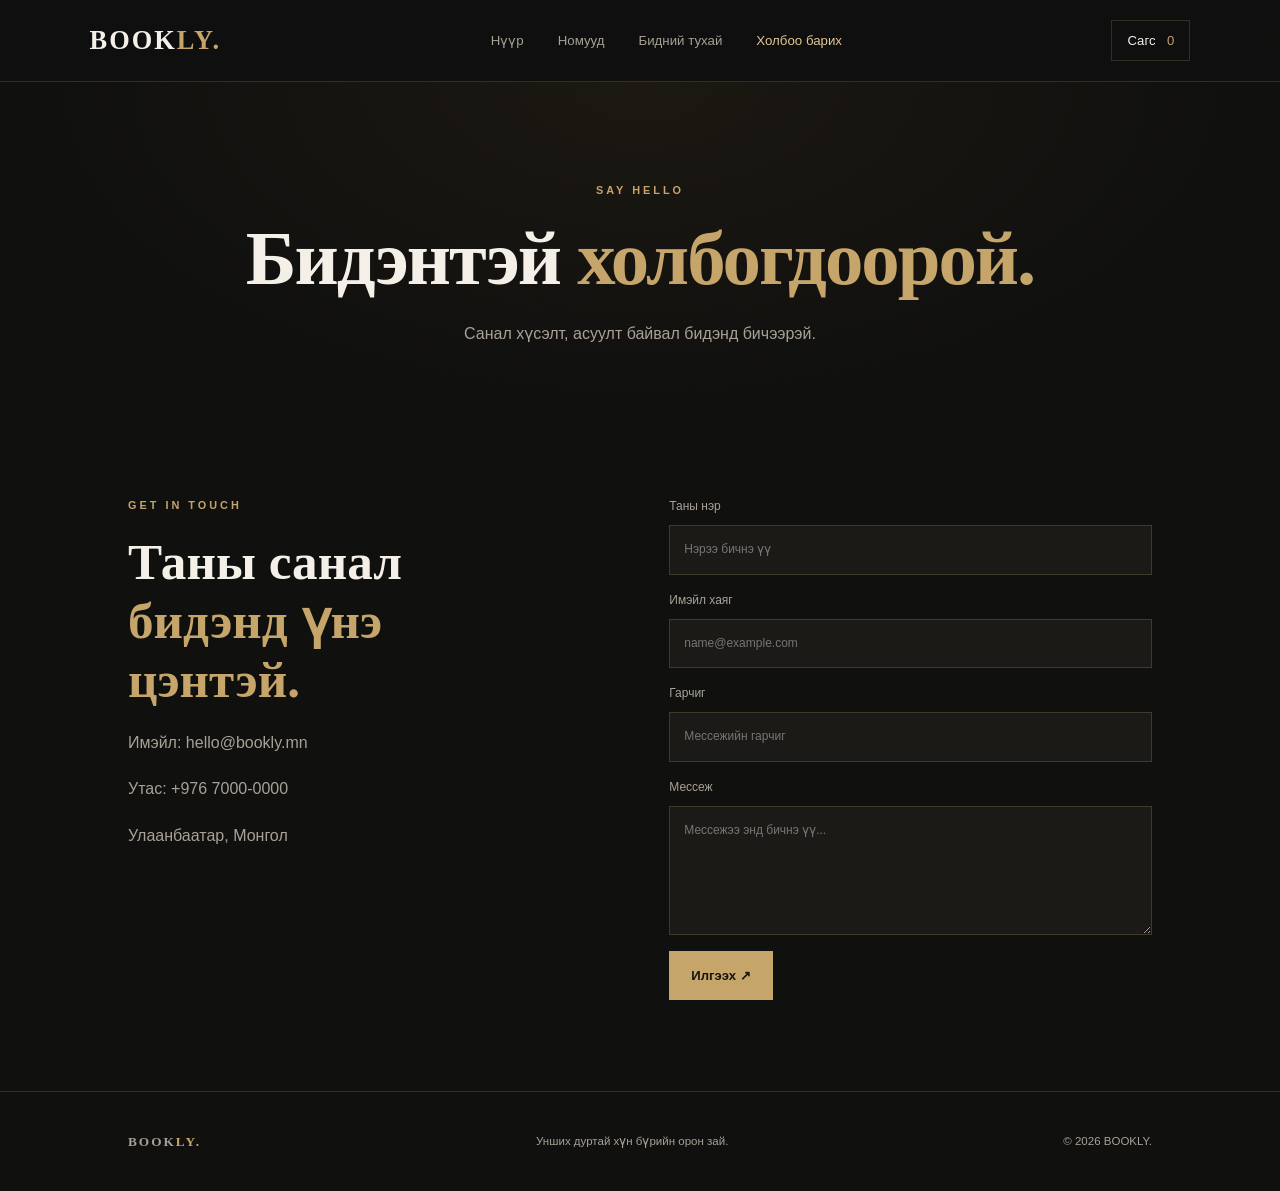
<file: contact.html>
<!DOCTYPE html>
<html lang="mn">
<head>
    <meta charset="UTF-8">
    <meta name="viewport" content="width=device-width, initial-scale=1.0">
    <title>Холбоо барих | BOOKLY</title>
    <link rel="stylesheet" href="css/style.css">
</head>
<body>

<header class="site-header">
    <a class="logo" href="index.html">BOOK<span>LY.</span></a>
    <button class="menu-toggle">☰</button>

    <nav class="main-nav">
        <a href="index.html">Нүүр</a>
        <a href="books.html">Номууд</a>
        <a href="about.html">Бидний тухай</a>
        <a class="active" href="contact.html">Холбоо барих</a>
    </nav>

    <a class="cart-link" href="books.html#cart">
        Сагс <span id="cart-count">0</span>
    </a>
</header>

<main class="page-main">

    <section class="page-hero">
        <p class="eyebrow">SAY HELLO</p>
        <h1>Бидэнтэй <em>холбогдоорой.</em></h1>
        <p>Санал хүсэлт, асуулт байвал бидэнд бичээрэй.</p>
    </section>

    <section class="contact-layout section-wrap">

        <div class="contact-info">
            <p class="eyebrow">GET IN TOUCH</p>

            <h2>
                Таны санал<br>
                <em>бидэнд үнэ цэнтэй.</em>
            </h2>

            <p>Имэйл: hello@bookly.mn</p>
            <p>Утас: +976 7000-0000</p>
            <p>Улаанбаатар, Монгол</p>
        </div>

        <form id="contact-form" class="contact-form">

            <label>
                Таны нэр
                <input name="name" required placeholder="Нэрээ бичнэ үү">
            </label>

            <label>
                Имэйл хаяг
                <input type="email" name="email" required placeholder="name@example.com">
            </label>

            <label>
                Гарчиг
                <input name="subject" required placeholder="Мессежийн гарчиг">
            </label>

            <label>
                Мессеж
                <textarea name="message" rows="5" required
                    placeholder="Мессежээ энд бичнэ үү..."></textarea>
            </label>

            <button class="btn btn-gold" type="submit">
                Илгээх ↗
            </button>

            <p id="contact-status" class="form-status"></p>

        </form>

    </section>

</main>

<footer class="footer">
    <a class="logo" href="index.html">BOOK<span>LY.</span></a>
    <p>Унших дуртай хүн бүрийн орон зай.</p>
    <small>© 2026 BOOKLY.</small>
</footer>

<script src="js/script.js"></script>
</body>
</html>
</file>
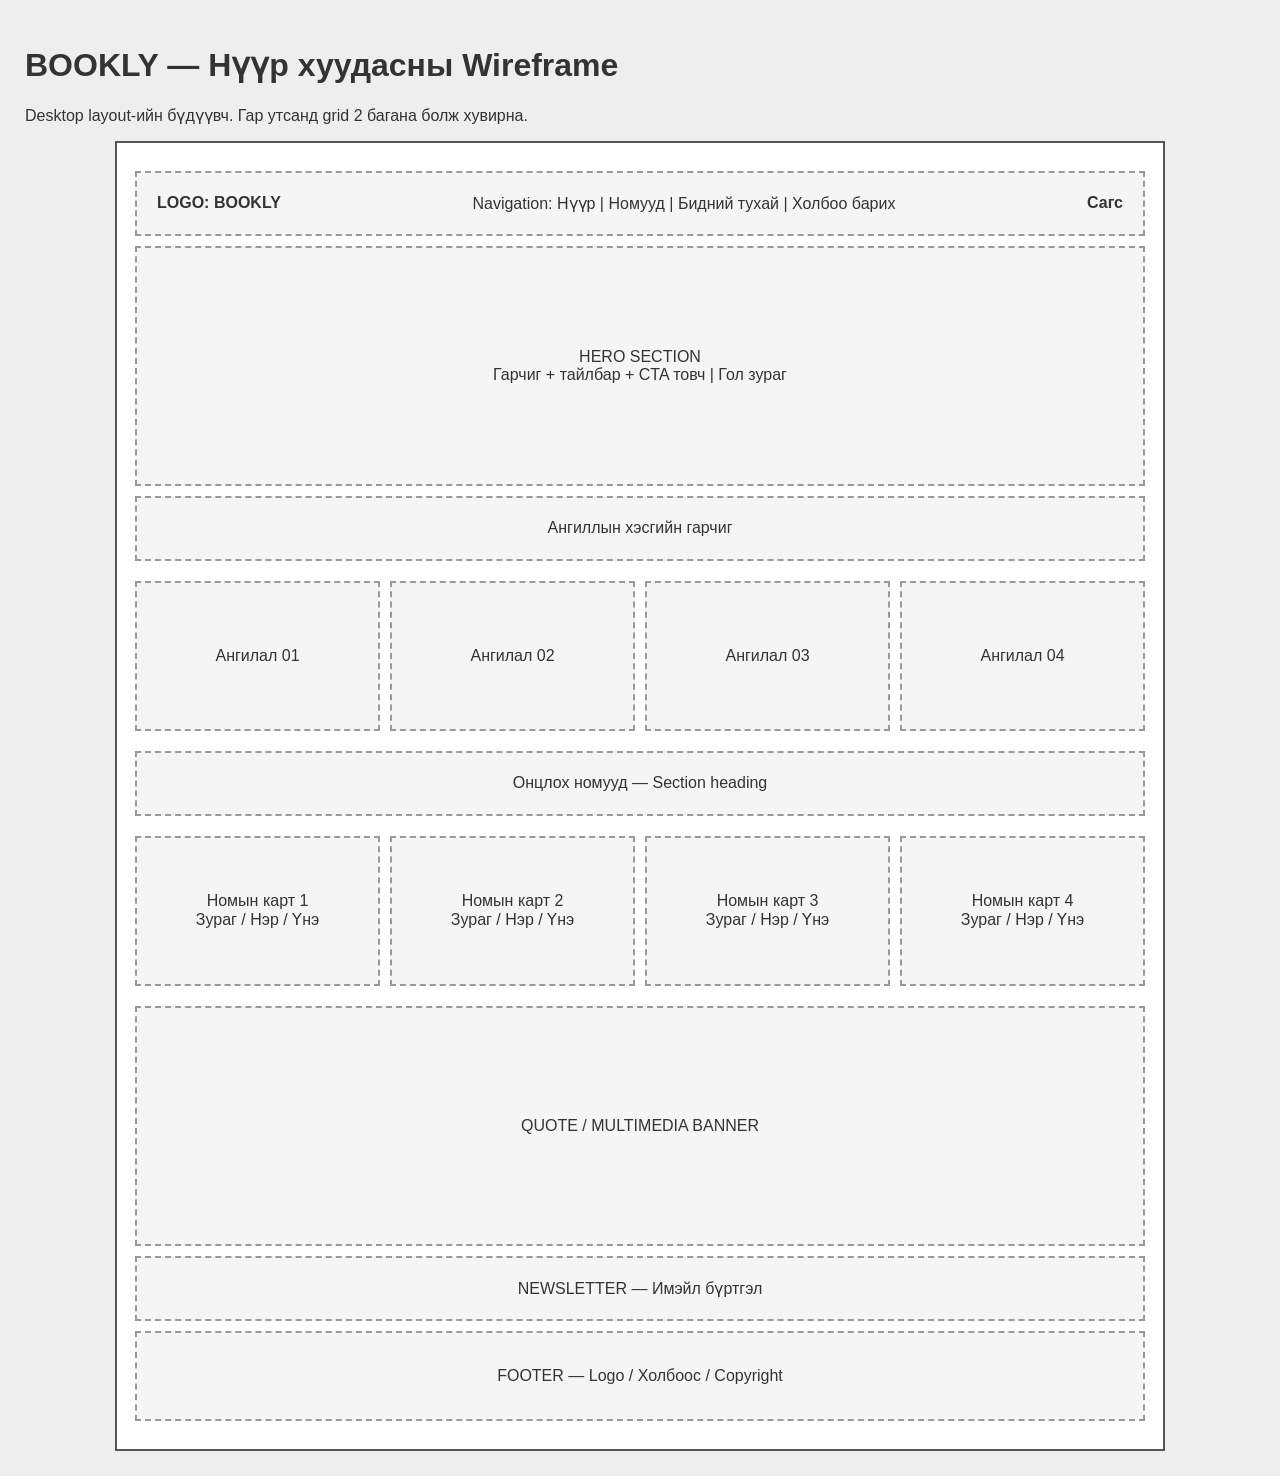
<file: wireframe.html>
<!DOCTYPE html>
<html lang="mn">
<head>
    <meta charset="UTF-8">
    <meta name="viewport" content="width=device-width, initial-scale=1.0">

    <title>BOOKLY Wireframe</title>

    <style>
        * {
            box-sizing: border-box;
        }

        body {
            font-family: Arial, sans-serif;
            background: #eee;
            color: #333;
            margin: 0;
            padding: 25px;
        }

        .frame {
            max-width: 1050px;
            margin: auto;
            background: white;
            border: 2px solid #555;
            padding: 18px;
        }

        .wf {
            border: 2px dashed #999;
            background: #f5f5f5;

            display: flex;
            align-items: center;
            justify-content: center;

            text-align: center;
            padding: 20px;
            margin: 10px 0;
            min-height: 65px;
        }

        .nav {
            display: flex;
            justify-content: space-between;
        }

        .hero {
            min-height: 240px;
        }

        .grid {
            display: grid;
            grid-template-columns: repeat(4, 1fr);
            gap: 10px;
        }

        .grid .wf {
            min-height: 150px;
        }

        .footer {
            min-height: 90px;
        }

        @media(max-width: 600px) {
            .grid {
                grid-template-columns: repeat(2, 1fr);
            }

            .nav {
                flex-direction: column;
                gap: 8px;
            }
        }
    </style>
</head>

<body>

<h1>BOOKLY — Нүүр хуудасны Wireframe</h1>

<p>
    Desktop layout-ийн бүдүүвч.
    Гар утсанд grid 2 багана болж хувирна.
</p>

<div class="frame">

    <div class="wf nav">
        <b>LOGO: BOOKLY</b>
        <span>Navigation: Нүүр | Номууд | Бидний тухай | Холбоо барих</span>
        <b>Сагс</b>
    </div>

    <div class="wf hero">
        HERO SECTION<br>
        Гарчиг + тайлбар + CTA товч | Гол зураг
    </div>

    <div class="wf">
        Ангиллын хэсгийн гарчиг
    </div>

    <div class="grid">
        <div class="wf">Ангилал 01</div>
        <div class="wf">Ангилал 02</div>
        <div class="wf">Ангилал 03</div>
        <div class="wf">Ангилал 04</div>
    </div>

    <div class="wf">
        Онцлох номууд — Section heading
    </div>

    <div class="grid">
        <div class="wf">Номын карт 1<br>Зураг / Нэр / Үнэ</div>
        <div class="wf">Номын карт 2<br>Зураг / Нэр / Үнэ</div>
        <div class="wf">Номын карт 3<br>Зураг / Нэр / Үнэ</div>
        <div class="wf">Номын карт 4<br>Зураг / Нэр / Үнэ</div>
    </div>

    <div class="wf hero">
        QUOTE / MULTIMEDIA BANNER
    </div>

    <div class="wf">
        NEWSLETTER — Имэйл бүртгэл
    </div>

    <div class="wf footer">
        FOOTER — Logo / Холбоос / Copyright
    </div>

</div>

</body>
</html>
</file>
<file: css/style.css>
/* =================================
   BOOKLY - DARK LUXURY DESIGN
================================= */

:root {
    --bg: #10100f;
    --panel: #191816;
    --panel2: #211f1b;
    --gold: #c6a56b;
    --gold-light: #e1c796;
    --text: #f4f0e8;
    --muted: #a8a196;
    --line: rgba(225,199,150,.18);

    --serif: 'Playfair Display', Georgia, serif;
    --sans: 'DM Sans', Arial, sans-serif;

    --radius: 4px;
    --shadow: 0 18px 50px #0008;
}

* {
    box-sizing: border-box;
    margin: 0;
    padding: 0;
}

html {
    scroll-behavior: smooth;
}

body {
    background: var(--bg);
    color: var(--text);
    font-family: var(--sans);
    line-height: 1.65;
}

a {
    color: inherit;
    text-decoration: none;
}

button, input, textarea {
    font: inherit;
}

/* HEADER - FLEXBOX */

.site-header {
    height: 82px;
    padding: 0 7%;
    display: flex;
    align-items: center;
    justify-content: space-between;

    border-bottom: 1px solid var(--line);

    position: sticky;
    top: 0;
    background: #10100fee;
    backdrop-filter: blur(14px);
    z-index: 20;
}

.logo {
    font: 700 1.65rem var(--serif);
    letter-spacing: 2px;
}

.logo span {
    color: var(--gold);
}

.main-nav {
    display: flex;
    gap: 34px;
}

.main-nav a {
    font-size: .83rem;
    color: var(--muted);
    transition: .25s;
}

.main-nav a:hover,
.main-nav a.active {
    color: var(--gold-light);
}

.cart-link {
    border: 1px solid var(--line);
    padding: 9px 15px;
    font-size: .82rem;
}

.cart-link span {
    color: var(--gold);
    margin-left: 8px;
}

.menu-toggle {
    display: none;
    background: none;
    color: var(--gold);
    border: 0;
    font-size: 1.5rem;
    cursor: pointer;
}

/* HERO SECTION - GRID */

.hero {
    min-height: 620px;
    padding: 70px 10% 85px;

    display: grid;
    grid-template-columns: 1fr 1fr;
    align-items: center;
    gap: 6%;

    overflow: hidden;
}

.eyebrow {
    font-size: .68rem;
    letter-spacing: 3px;
    color: var(--gold);
    font-weight: 700;
    margin-bottom: 18px;
}

.hero h1,
.page-hero h1 {
    font: 600 clamp(3.2rem, 6vw, 5.7rem)/1.08 var(--serif);
    letter-spacing: -2px;
}

.hero h1 em,
.section-heading h2 em,
.page-hero h1 em,
.about-layout h2 em,
.contact-info h2 em,
.newsletter h2 em {
    color: var(--gold);
    font-style: normal;
}

.hero-text {
    max-width: 440px;
    color: var(--muted);
    margin: 25px 0 30px;
    font-size: .96rem;
}

.hero-actions {
    display: flex;
    align-items: center;
    gap: 28px;
}

/* BUTTON */

.btn {
    display: inline-flex;
    align-items: center;
    justify-content: center;
    gap: 20px;
    padding: 14px 22px;
    border: 0;
    cursor: pointer;
    font-size: .82rem;
    font-weight: 700;
    transition: transform .25s, background .25s;
}

.btn:hover {
    transform: translateY(-3px);
}

.btn-gold {
    background: var(--gold);
    color: #17130d;
}

.btn-gold:hover {
    background: var(--gold-light);
}

.text-link {
    font-size: .8rem;
    color: var(--gold-light);
    border-bottom: 1px solid var(--gold);
    padding-bottom: 5px;
}

/* HERO IMAGE */

.hero-art {
    position: relative;
    min-height: 440px;

    display: flex;
    justify-content: center;
    align-items: center;
}

.hero-art img {
    width: min(80%, 390px);
    height: 450px;
    object-fit: cover;
    box-shadow: var(--shadow);
    transform: rotate(3deg);
    animation: floatBook 6s ease-in-out infinite;
    z-index: 1;
}

.art-glow {
    position: absolute;
    width: 380px;
    height: 380px;
    border-radius: 50%;
    background: #a57b3c22;
    filter: blur(50px);
}

.floating-label {
    position: absolute;
    right: 0;
    bottom: 35px;
    z-index: 2;

    background: var(--gold);
    color: #1a160f;
    padding: 17px 22px;
    font-size: .65rem;
    letter-spacing: 2px;
    line-height: 1.5;
    transform: rotate(-5deg);
}

/* SECTION */

.section-wrap {
    padding: 75px 10%;
}

.section-heading {
    display: flex;
    justify-content: space-between;
    align-items: end;
    margin-bottom: 35px;
}

.section-heading h2,
.newsletter h2,
.about-layout h2,
.contact-info h2 {
    font: 600 clamp(2.1rem, 4vw, 3.3rem)/1.15 var(--serif);
}

/* CATEGORY - CSS GRID */

.category-grid {
    display: grid;
    grid-template-columns: repeat(4, 1fr);
    gap: 14px;
}

.category-card {
    min-height: 170px;
    background: linear-gradient(145deg, #25221c, #171614);
    border: 1px solid var(--line);
    padding: 22px;

    display: flex;
    flex-direction: column;
    justify-content: space-between;

    transition: .3s;
}

.category-card:hover {
    transform: translateY(-7px);
    border-color: var(--gold);
}

.category-card span {
    font-size: .62rem;
    letter-spacing: 2px;
    color: var(--gold);
}

.category-card b {
    font: 500 1.25rem var(--serif);
}

.category-card i {
    align-self: flex-end;
    color: var(--gold);
    font-style: normal;
}

/* FEATURED BOOKS */

.featured-section {
    background: #141311;
}

.book-grid {
    display: grid;
    grid-template-columns: repeat(4, minmax(0, 1fr));
    gap: 22px;
}

.book-card {
    min-width: 0;
}

.book-cover {
    height: 270px;
    background: #25221d;
    overflow: hidden;
    position: relative;
}

.book-cover img {
    width: 100%;
    height: 100%;
    object-fit: cover;
    transition: transform .5s;
}

.book-card:hover .book-cover img {
    transform: scale(1.07);
}

.book-tag {
    position: absolute;
    top: 12px;
    left: 12px;
    background: var(--gold);
    color: #17130d;
    padding: 5px 9px;
    font-size: .62rem;
    font-weight: 700;
}

.book-info {
    padding: 15px 2px;
}

.book-info small {
    color: var(--gold);
    font-size: .68rem;
}

.book-info h3 {
    font: 500 1.08rem var(--serif);
    margin: 5px 0;
}

.book-info p {
    color: var(--muted);
    font-size: .75rem;
}

.book-bottom {
    display: flex;
    justify-content: space-between;
    align-items: center;
    margin-top: 13px;
}

.book-price {
    color: var(--gold-light);
    font-weight: 700;
    font-size: .9rem;
}

.add-btn {
    background: transparent;
    color: var(--gold);
    border: 1px solid var(--line);
    padding: 7px 11px;
    cursor: pointer;
    font-size: .72rem;
    transition: .2s;
}

.add-btn:hover {
    background: var(--gold);
    color: #17130d;
}

/* QUOTE */

.quote-band {
    text-align: center;
    padding: 90px 15%;
    background:
        linear-gradient(#15130fdd, #15130fdd),
        url('https://images.unsplash.com/photo-1507842217343-583bb7270b66?w=1400') center/cover;
}

.quote-band blockquote {
    font: 500 clamp(1.6rem, 3.5vw, 2.8rem)/1.35 var(--serif);
    margin: 15px 0 20px;
}

.quote-band span {
    font-size: .65rem;
    letter-spacing: 3px;
    color: var(--gold);
}

/* NEWSLETTER */

.newsletter {
    display: flex;
    justify-content: space-between;
    align-items: center;
    gap: 35px;
}

.newsletter-form {
    width: min(490px, 100%);
}

.newsletter-form label,
.contact-form label {
    display: block;
    font-size: .75rem;
    color: var(--muted);
    margin-bottom: 9px;
}

.newsletter-form > div {
    display: flex;
}

.newsletter-form input,
.contact-form input,
.contact-form textarea,
.catalog-toolbar input {
    width: 100%;
    background: #1c1a17;
    border: 1px solid var(--line);
    color: var(--text);
    padding: 14px;
    outline: none;
}

.newsletter-form input:focus,
.contact-form input:focus,
.contact-form textarea:focus {
    border-color: var(--gold);
}

.newsletter-form small {
    display: block;
    color: var(--muted);
    font-size: .68rem;
    margin-top: 10px;
}

/* FOOTER - FLEXBOX */

.footer {
    border-top: 1px solid var(--line);
    padding: 40px 10%;

    display: flex;
    align-items: center;
    justify-content: space-between;
    gap: 20px;
    flex-wrap: wrap;
}

.footer p,
.footer small {
    color: var(--muted);
    font-size: .72rem;
}

.footer div {
    display: flex;
    gap: 20px;
}

.footer a {
    font-size: .83rem;
    color: var(--muted);
}

/* OTHER PAGES */

.page-hero {
    text-align: center;
    padding: 100px 15% 75px;
    background: radial-gradient(ellipse at 50% 0%, #6d512522, transparent 65%);
}

.page-hero h1 {
    font-size: clamp(3rem, 6vw, 5rem);
}

.page-hero > p:last-child {
    color: var(--muted);
    max-width: 570px;
    margin: 20px auto 0;
}

/* BOOK FILTER */

.catalog {
    display: grid;
    grid-template-columns: 190px 1fr;
    gap: 40px;
}

.filters {
    display: flex;
    flex-direction: column;
    align-items: stretch;
    gap: 9px;
}

.filters h3 {
    font: 500 1.3rem var(--serif);
    margin-bottom: 10px;
}

.filter-btn {
    text-align: left;
    background: transparent;
    border: 0;
    border-bottom: 1px solid var(--line);
    padding: 10px 0;
    color: var(--muted);
    cursor: pointer;
}

.filter-btn.selected,
.filter-btn:hover {
    color: var(--gold);
}

.catalog-toolbar {
    display: flex;
    justify-content: space-between;
    align-items: center;
    gap: 20px;
    margin-bottom: 25px;
    color: var(--muted);
    font-size: .8rem;
}

.catalog-toolbar input {
    max-width: 270px;
    padding: 10px 13px;
}

/* SHOPPING CART */

.cart-section {
    border-top: 1px solid var(--line);
}

.cart-items {
    border-top: 1px solid var(--line);
    border-bottom: 1px solid var(--line);
    padding: 20px 0;
}

.cart-row {
    display: flex;
    justify-content: space-between;
    align-items: center;
    padding: 10px 0;
    gap: 15px;
}

.cart-row button {
    background: none;
    border: 0;
    color: #d58b79;
    cursor: pointer;
}

.cart-total {
    display: flex;
    justify-content: flex-end;
    align-items: center;
    gap: 25px;
    padding-top: 22px;
}

.cart-total strong {
    font: 600 1.3rem var(--serif);
    color: var(--gold);
}

.muted {
    color: var(--muted);
}

/* ABOUT PAGE */

.about-layout {
    display: grid;
    grid-template-columns: 1fr 1fr;
    gap: 8%;
    align-items: center;
}

.about-layout img {
    width: 100%;
    height: 450px;
    object-fit: cover;
}

.about-layout p:not(.eyebrow) {
    color: var(--muted);
    margin: 20px 0;
}

.values {
    display: grid;
    grid-template-columns: repeat(3, 1fr);
    gap: 25px;
}

.values > div {
    border-top: 1px solid var(--gold);
    padding-top: 20px;
}

.values span {
    color: var(--gold);
    font-size: .7rem;
}

.values h3 {
    font: 500 1.4rem var(--serif);
    margin: 12px 0;
}

.values p {
    color: var(--muted);
    font-size: .85rem;
}

/* CONTACT PAGE */

.contact-layout {
    display: grid;
    grid-template-columns: 1fr 1.1fr;
    gap: 10%;
}

.contact-info p:not(.eyebrow) {
    color: var(--muted);
    margin-top: 20px;
}

.contact-form {
    display: grid;
    gap: 16px;
}

.contact-form label {
    margin: 0;
}

.contact-form input,
.contact-form textarea {
    display: block;
    margin-top: 8px;
    resize: vertical;
}

.contact-form .btn {
    justify-self: start;
}

.form-status {
    color: var(--gold);
    font-size: .8rem;
}

.empty-state {
    grid-column: 1/-1;
    color: var(--muted);
    padding: 30px 0;
}

/* ANIMATION */

@keyframes floatBook {
    0%, 100% {
        transform: translateY(0) rotate(3deg);
    }

    50% {
        transform: translateY(-13px) rotate(1deg);
    }
}

@keyframes fadeUp {
    from {
        opacity: 0;
        transform: translateY(20px);
    }

    to {
        opacity: 1;
        transform: translateY(0);
    }
}

.hero-copy > * {
    animation: fadeUp .8s both;
}

.hero-copy > *:nth-child(2) {
    animation-delay: .12s;
}

.hero-copy > *:nth-child(3) {
    animation-delay: .22s;
}

/* TABLET */

@media(max-width: 900px) {

    .site-header {
        padding: 0 5%;
    }

    .main-nav {
        gap: 15px;
    }

    .hero {
        padding: 60px 7%;
        gap: 2%;
    }

    .book-grid {
        grid-template-columns: repeat(2, 1fr);
    }

    .category-grid {
        grid-template-columns: repeat(2, 1fr);
    }

    .section-wrap {
        padding: 60px 7%;
    }

    .catalog {
        grid-template-columns: 150px 1fr;
        gap: 25px;
    }
}

/* MOBILE RESPONSIVE */

@media(max-width: 640px) {

    .site-header {
        height: 70px;
    }

    .menu-toggle {
        display: block;
        order: 3;
    }

    .main-nav {
        display: none;
        position: absolute;
        top: 70px;
        left: 0;
        right: 0;
        background: #151411;
        padding: 20px 7%;
        flex-direction: column;
        border-bottom: 1px solid var(--line);
    }

    .main-nav.open {
        display: flex;
    }

    .cart-link {
        margin-left: auto;
        margin-right: 15px;
    }

    .hero {
        grid-template-columns: 1fr;
        padding: 65px 7% 45px;
    }

    .hero-art {
        min-height: 330px;
    }

    .hero-art img {
        height: 320px;
        width: 70%;
    }

    .floating-label {
        right: 4%;
        bottom: 15px;
    }

    .hero-note {
        margin-top: 35px;
    }

    .section-wrap {
        padding: 55px 7%;
    }

    .section-heading {
        align-items: start;
        gap: 15px;
        flex-direction: column;
    }

    .category-grid {
        gap: 9px;
    }

    .category-card {
        min-height: 140px;
        padding: 15px;
    }

    .book-grid {
        gap: 18px 12px;
    }

    .book-cover {
        height: 210px;
    }

    .book-info h3 {
        font-size: .95rem;
    }

    .quote-band {
        padding: 65px 7%;
    }

    .newsletter {
        flex-direction: column;
        align-items: stretch;
    }

    .newsletter-form > div {
        flex-direction: column;
        gap: 9px;
    }

    .footer {
        padding: 35px 7%;
        flex-direction: column;
        align-items: flex-start;
    }

    .catalog {
        grid-template-columns: 1fr;
    }

    .filters {
        display: grid;
        grid-template-columns: repeat(3, 1fr);
    }

    .filters h3 {
        grid-column: 1/-1;
    }

    .filter-btn {
        text-align: center;
        font-size: .72rem;
    }

    .catalog-toolbar {
        align-items: stretch;
        flex-direction: column;
    }

    .catalog-toolbar input {
        max-width: none;
    }

    .cart-total {
        flex-wrap: wrap;
        justify-content: space-between;
    }

    .about-layout,
    .contact-layout {
        grid-template-columns: 1fr;
    }

    .about-layout img {
        height: 300px;
    }

    .values {
        grid-template-columns: 1fr;
    }

    .page-hero {
        padding: 75px 7% 55px;
    }
}

/* ACCESSIBILITY */

@media(prefers-reduced-motion: reduce) {
    *,
    *::before,
    *::after {
        animation-duration: .01ms !important;
        transition-duration: .01ms !important;
        scroll-behavior: auto !important;
    }
}
</file>
